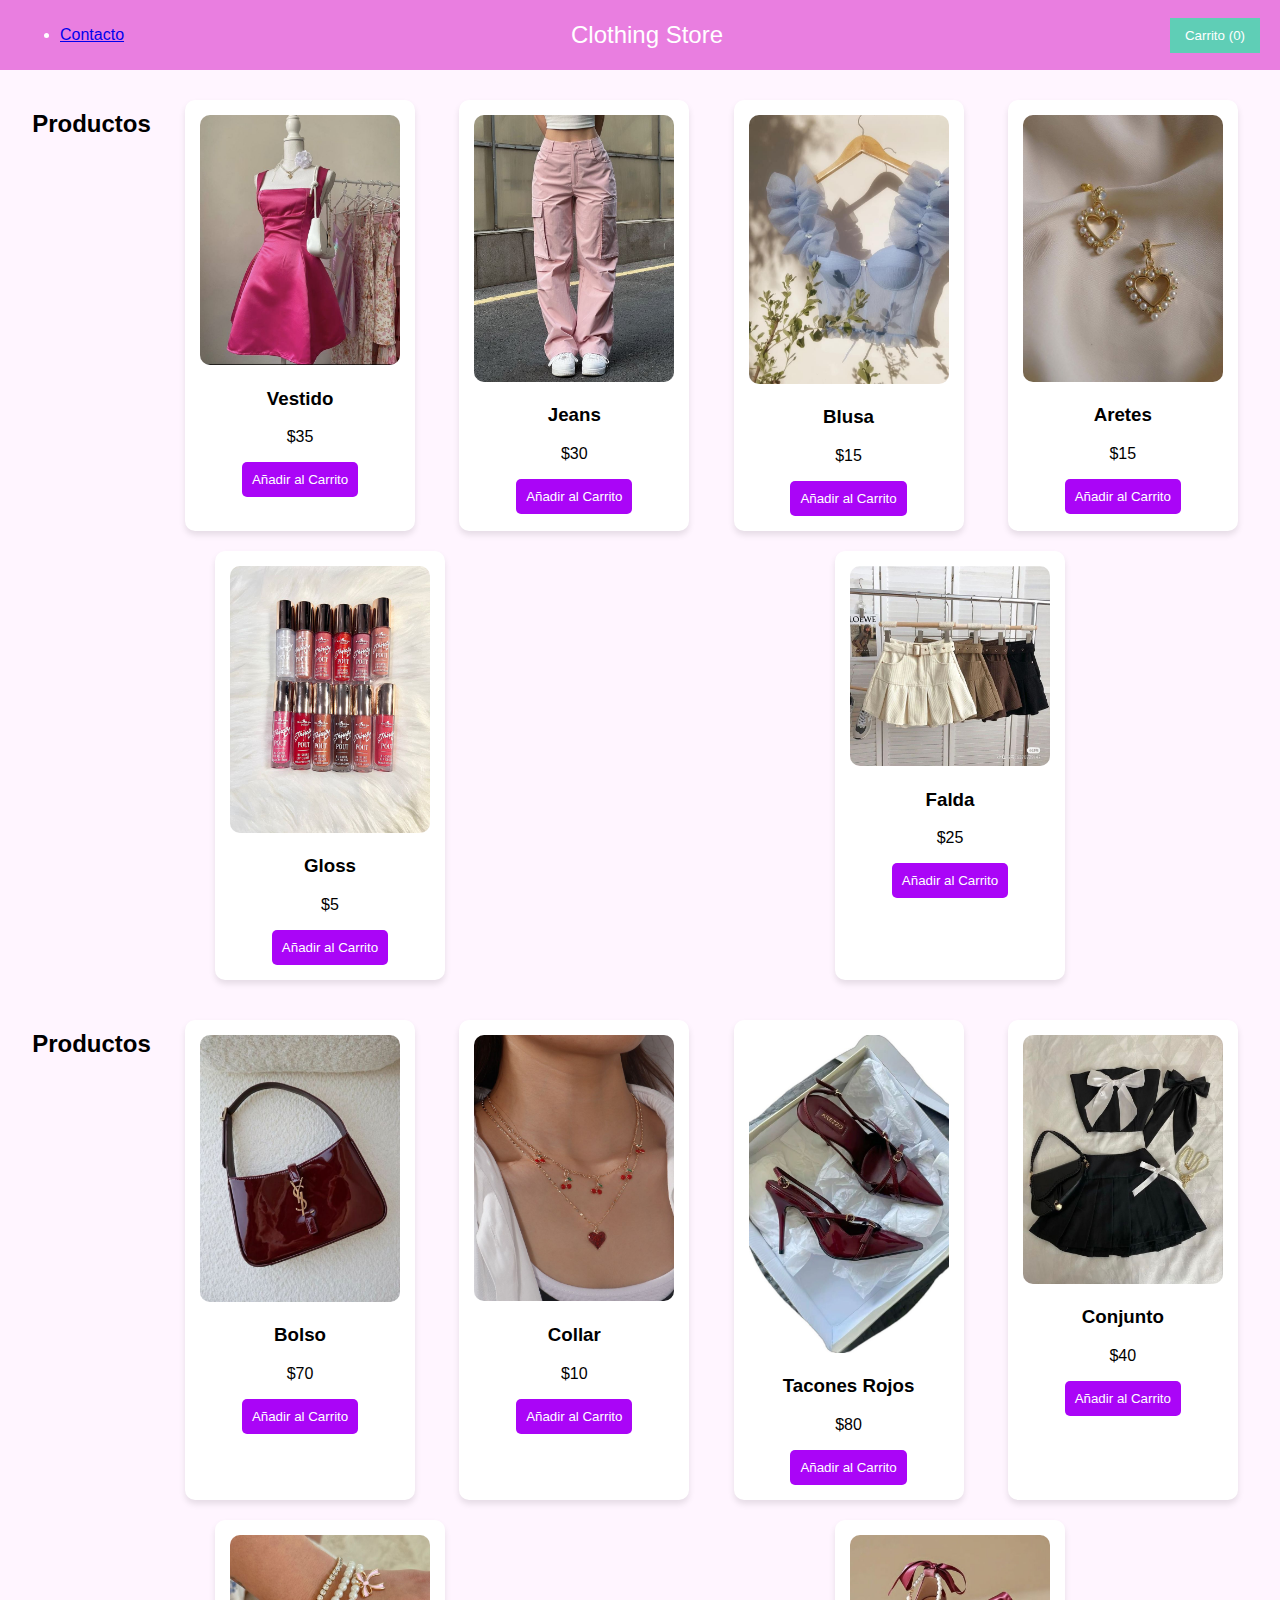
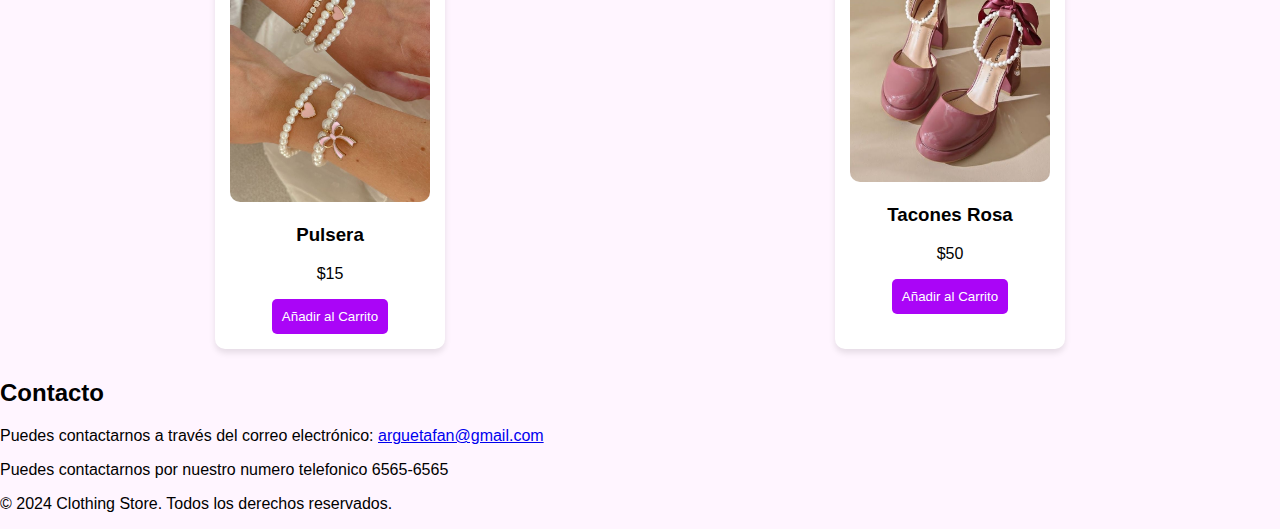
<file: MyPage/index.html>
<!DOCTYPE html>
<html lang="en">
<head>
    <meta charset="UTF-8">
    <meta name="viewport" content="width=device-width, initial-scale=1.0">
    <link rel="stylesheet" href="style.css">
    <title>My page</title>
</head>
<body>
    <header>
        <nav>
            <ul>
                <li><a href="#contact">Contacto</a></li>
            </ul>
        </nav>
        <div class="logo">Clothing Store</div>
        <div class="cart">
            <button onclick="toggleCart()">Carrito (<span id="cart-count">0</span>)</button>
        </div> 
    </header>
    <!-- Productos -->
    <main>
        <section class="products">
            <h2>Productos</h2>
            <div class="product" data-id="1">
                <img src="img/dress.jpg" alt="Vestido Elegante">
                <h3>Vestido</h3>
                <p>$35</p>
                <button class="add-to-cart" onclick="addToCart(1, 'Vestido Elegante', 50)">Añadir al Carrito</button>
            </div>
            <div class="product" data-id="2">
                <img src="img/jean.jpg" alt="Jeans Modernos">
                <h3>Jeans</h3>
                <p>$30</p>
                <button class="add-to-cart" onclick="addToCart(2, 'Jeans Modernos', 40)">Añadir al Carrito</button>
            </div>
            <div class="product" data-id="3">
                <img src="img/camisa.jpg" alt="Camisa Casual">
                <h3>Blusa</h3>
                <p>$15</p>
                <button class="add-to-cart" onclick="addToCart(3, 'Camisa Casual', 30)">Añadir al Carrito</button>
            </div>
            <div class="product" data-id="4">
                <img src="img/acce.jpg" alt="Accesorio">
                <h3>Aretes</h3>
                <p>$15</p>
                <button class="add-to-cart" onclick="addToCart(4, 'Accesorio', 15)">Añadir al Carrito</button>
            </div>
            <div class="product" data-id="5">
                <img src="img/glosses.jpg" alt="Maquillaje">
                <h3>Gloss</h3>
                <p>$5</p>
                <button class="add-to-cart" onclick="addToCart(5, 'Maquillaje', 20)">Añadir al Carrito</button>
            </div>
            <div class="product" data-id="6">
                <img src="img/falda.jpg" alt="Maquillaje">
                <h3>Falda</h3>
                <p>$25</p>
                <button class="add-to-cart" onclick="addToCart(5, 'Maquillaje', 20)">Añadir al Carrito</button>
            </div>
        </section>
        <section class="products">
            <h2>Productos</h2>
            <div class="product" data-id="7">
                <img src="img/bolso.jpg" alt="Maquillaje">
                <h3>Bolso</h3>
                <p>$70</p>
                <button class="add-to-cart" onclick="addToCart(5, 'Maquillaje', 20)">Añadir al Carrito</button>
            </div>
            <div class="product" data-id="8">
                <img src="img/collar.jpg" alt="Maquillaje">
                <h3>Collar</h3>
                <p>$10</p>
                <button class="add-to-cart" onclick="addToCart(5, 'Maquillaje', 20)">Añadir al Carrito</button>
            </div>
            <div class="product" data-id="9">
                <img src="img/tacos.jpg" alt="Maquillaje">
                <h3>Tacones Rojos</h3>
                <p>$80</p>
                <button class="add-to-cart" onclick="addToCart(5, 'Maquillaje', 20)">Añadir al Carrito</button>
            </div>
            <div class="product" data-id="10">
                <img src="img/conjunto.jpg" alt="Maquillaje">
                <h3>Conjunto</h3>
                <p>$40</p>
                <button class="add-to-cart" onclick="addToCart(5, 'Maquillaje', 20)">Añadir al Carrito</button>
            </div>
            <div class="product" data-id="11">
                <img src="img/pulsera.jpg" alt="Maquillaje">
                <h3>Pulsera</h3>
                <p>$15</p>
                <button class="add-to-cart" onclick="addToCart(5, 'Maquillaje', 20)">Añadir al Carrito</button>
            </div>
            <div class="product" data-id="12">
                <img src="img/tacos2.jpg" alt="Maquillaje">
                <h3>Tacones Rosa</h3>
                <p>$50</p>
                <button class="add-to-cart" onclick="addToCart(5, 'Maquillaje', 20)">Añadir al Carrito</button>
            </div>
        </section>
    </main>

    <!-- Carrito -->
    <div id="cart-modal" class="cart-modal">
        <div class="cart-modal-content">
            <h3>Carrito de Compras</h3>
            <ul id="cart-items">
                <!-- Aquí se llenarán los productos del carrito -->
            </ul>
            <p id="total-price">Total: $0</p>
            <button onclick="toggleCart()">Cerrar</button>
            <button onclick="proceedToCheckout()">Finalizar Compra</button>
        </div>
    </div>

    <!-- Formulario de Pago -->
    <div id="checkout-modal" class="checkout-modal">
        <div class="checkout-modal-content">
            <h3>Formulario de Pago</h3>
            <form id="checkout-form">
                <label for="name">Nombre Completo</label>
                <input type="text" id="name" name="name" required>
                
                <label for="address">Dirección</label>
                <input type="text" id="address" name="address" required>
                
                <label for="card-number">Número de Tarjeta</label>
                <input type="text" id="card-number" name="card-number" required>
                
                <label for="expiry">Fecha de Expiración</label>
                <input type="month" id="expiry" name="expiry" required>
                
                <label for="cvv">CVV</label>
                <input type="text" id="cvv" name="cvv" required>

                <button type="submit">Pagar</button>
            </form>
            <button onclick="closeCheckout()">Cerrar</button>
        </div>
    </div>
    <section id="contact">
        <h2>Contacto</h2>
        <p>Puedes contactarnos a través del correo electrónico: <a href="mailto:arguetafan@gmail.com">arguetafan@gmail.com</a></p>
        <p>Puedes contactarnos por nuestro numero telefonico 6565-6565</p>
    </section>
    <footer>
        <p>&copy; 2024 Clothing Store. Todos los derechos reservados.</p>
    </footer>
    <script src="script.js"></script>
</body>
</html>
</file>
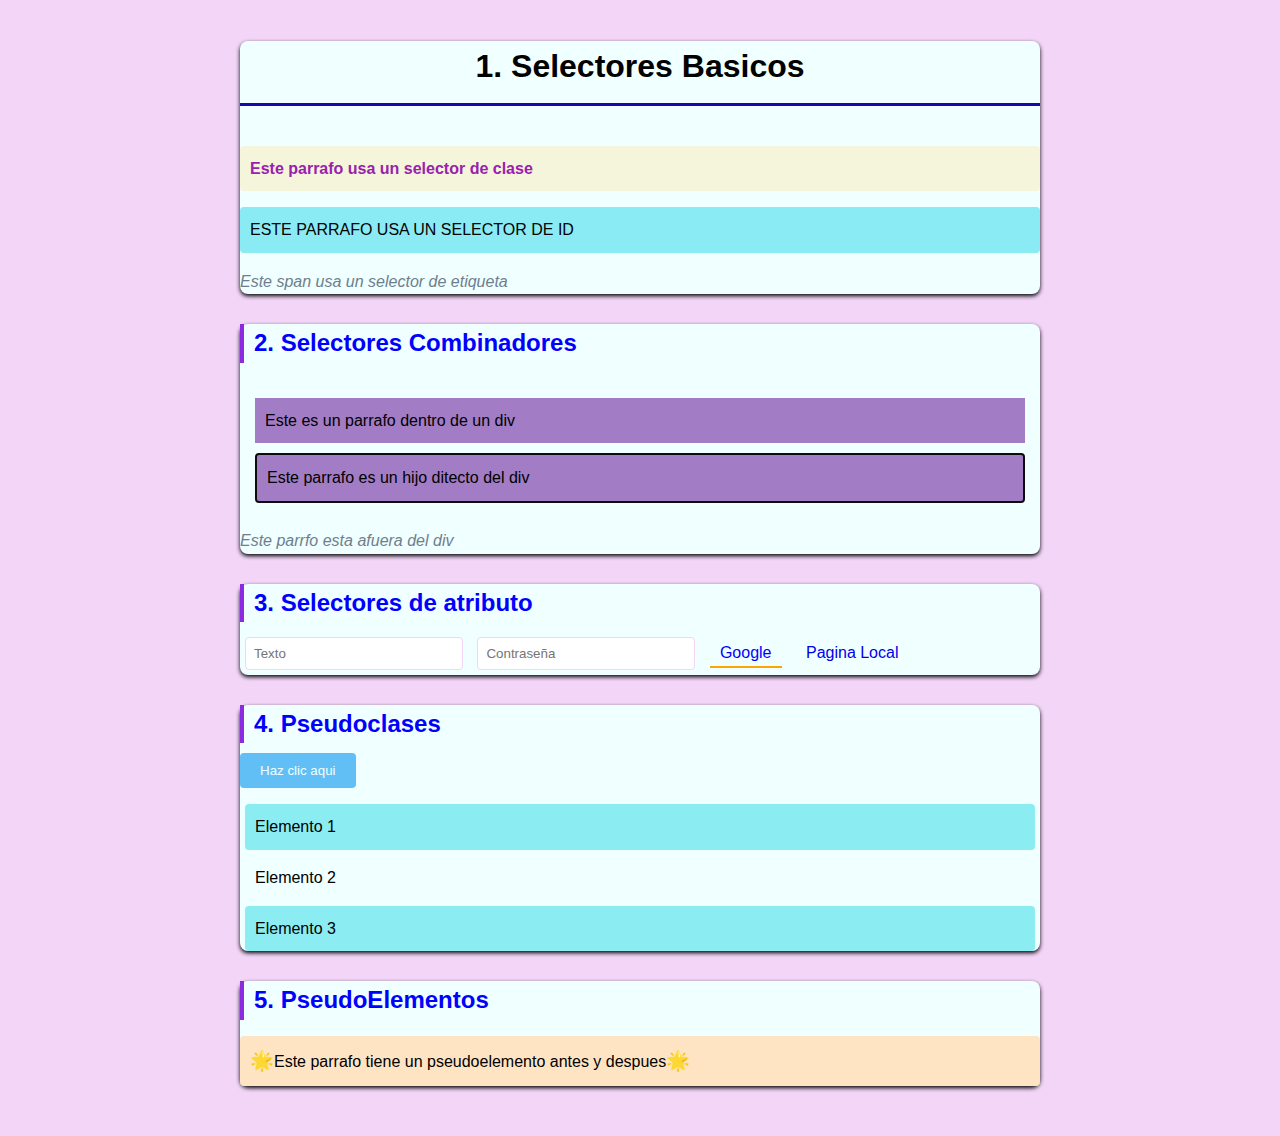
<file: Practica1CW/index.html>
<!DOCTYPE html>
<html lang="en">
<head>
    <meta charset="UTF-8">
    <meta name="viewport" content="width=device-width, initial-scale=1.0">
    <link rel="stylesheet" href="style.css">
    <title>Practica 1</title>
</head>
<body>
<section>
   <h1>1. Selectores Basicos</h1>
   <!--Selectores Basicos-->
   <p class="destacado">Este parrafo usa un selector de clase</p>
   <p id="Importante">Este parrafo usa un selector de ID</p>
   <span>Este span usa un selector de etiqueta</span>
</section> 

 <!--Selectores Combinadores-->
 <section>
    <h2>2. Selectores Combinadores</h2>
    <div class="contenedor">
        <div>
            <p>Este es un parrafo dentro de un div</p>
        </div>
        <p>Este parrafo es un hijo ditecto del div</p>
    </div>
    <span>Este parrfo esta afuera del div</span>
 </section>

 <!--Selectores de atributo-->
 <section>
    <h2>3. Selectores de atributo</h2>
    <input type="text" placeholder="Texto">
    <input type="text" placeholder="Contraseña">
    <a href="https://google.com" target="_blank">Google</a>
    <a href="/">Pagina Local</a>
 </section>

 <!--Selectores de pseudoclases-->
 <section>
    <h2>4. Pseudoclases</h2>
    <button>Haz clic aqui</button>
    <ul>
        <li>Elemento 1</li>
        <li>Elemento 2</li>
        <li>Elemento 3</li>
    </ul>
 </section>

  <!--PseudoElementos-->
  <section>
    <h2>5. PseudoElementos</h2>
    <p class="parrafo">Este parrafo tiene un pseudoelemento antes y despues</p>
  </section>
</body>
</html>
</file>
<file: MyPage/style.css>
/* Estilos generales */
body {
    font-family: Arial, sans-serif;
    margin: 0;
    padding: 0;
    background-color: #ffddff49;
}

header {
    background-color: #e97ee0;
    color: white;
    padding: 10px 20px;
    display: flex;
    justify-content: space-between;
    align-items: center;
}

header .logo {
    font-size: 24px;
}

header .cart button {
    background-color: #5fceb6;
    border: none;
    padding: 10px 15px;
    color: white;
    cursor: pointer;
}

/* Estilo de los productos */
.products {
    display: flex;
    justify-content: space-around;
    flex-wrap: wrap;
    margin: 20px;
}

.product {
    background-color: white;
    border-radius: 10px;
    box-shadow: 0 4px 6px rgba(0, 0, 0, 0.1);
    width: 200px;
    margin: 10px;
    text-align: center;
    padding: 15px;
}

.product img {
    width: 100%;
    border-radius: 10px;
}

.product button {
    background-color: #5f3fd4;
    color: white;
    border: none;
    padding: 10px;
    cursor: pointer;
}

/* Modal del carrito */
.cart-modal, .checkout-modal {
    position: fixed;
    top: 0;
    left: 0;
    width: 100%;
    height: 100%;
    background-color: rgba(0, 0, 0, 0.5);
    display: none;
    justify-content: center;
    align-items: center;
}

.cart-modal-content, .checkout-modal-content {
    background-color: white;
    padding: 30px;
    border-radius: 10px;
    width: 400px;
    box-shadow: 0 4px 6px rgba(0, 0, 0, 0.1);
}

#cart-items {
    list-style-type: none;
    padding: 0;
}

#cart-items li {
    padding: 5px 0;
}

#checkout-form {
    display: flex;
    flex-direction: column;
}

#checkout-form input {
    padding: 10px;
    margin: 5px 0;
    border-radius: 5px;
    border: 1px solid #ccc;
}

/* Estilo básico para los botones */
.product button.add-to-cart {
    background-color: #aa05f7; /* Color inicial */
    color: white;
    border: none;
    padding: 10px;
    cursor: pointer;
    border-radius: 5px;
    transition: background-color 0.3s ease, transform 0.2s ease; /* Transición suave */
}

/* Efecto cuando el puntero pasa sobre el botón */
.product button.add-to-cart:hover {
    background-color: #ff13d8; /* Cambia el color de fondo cuando el puntero pasa sobre el botón */
    transform: scale(1.05); /* Agranda ligeramente el botón para un efecto de enfoque */
}
</file>
<file: Practica1CW/style.css>
/*estilo general*/
body{
    font-family: 'Segoe UI', Tahoma, Geneva, Verdana, sans-serif;
    max-width: 800px;
    margin: 0 auto;
    padding: 20px;
    line-height: 1.6;
    background-color: rgb(243, 213, 248);
}

/*Selectores basicos*/
h1{
    color: black;
    margin-bottom: 40px;
    text-align: center;
    border-bottom: 3px solid rgb(18, 10, 171);
    padding-bottom: 10px;
}

h2{
    color: blue;
    margin-top: 30px;
    margin-bottom: 10px;
    padding-left: 10px;
    border-left: 4px solid blueviolet;
}

section{
    background-color: azure;
    pad: 20px;
    margin-bottom: 30px;
    border-radius: 8px;
    box-shadow: 0 2px 4px rgb(0, 0, 0);
}

span{
    font-style: italic;
    color: rgb(110, 126, 141);
}

/*Selctor de clase*/
.destacado{
    color: rgb(153, 33, 174);
    font-weight: bold;
    padding: 10px;
    background-color: beige;
    border-radius: 4px;
}

#Importante{
    color: rgb(2, 3, 3);
    text-transform: uppercase;
    padding: 10px;
    background-color: rgb(139, 235, 245);
    border-radius: 4px;
}

/*selctores combinados*/
.contenedor{
    border: 1px darkblue darkgrey;
    padding: 15px;
    border-radius: 4px;
}

.contenedor p{
    background-color: rgb(162, 124, 197);
    padding: 10px;
    margin: 10px 0;
}

.contenedor > p{
    border: 2px solid rgb(12, 12, 12);
    border-radius: 4px;

}
/*Selectores de atributo*/
input{
    padding: 8px;
    margin: 5px;
    border: 1px solid rgb(243, 213, 248);
    border-radius: 4px;
    width: 200px;
}

input[type="password"]{
    background-color: rgb(35, 130, 213);
    border-color: rgb(165, 42, 155);
}

a{
    text-decoration: none;
    padding: 5px 10px;
    margin: 0 5px;
}

a[target="_blank"]{
    color: blue;
    border-bottom:  2px solid orange;
}

/*Pseudoclases*/

button{
    padding: 10px 20px;
    border: none;
    border-radius: 4px;
    background-color: rgb(98, 191, 245);
    color: azure;
    cursor: pointer;
    transition: all 0.3s ease;
}

button:hover{
    background-color: rgb(237, 100, 200);
    transform: translateY(-2px);
    box-shadow: 0 2px 4px rgb(0, 0, 0);
}

ul{
    list-style: none;
    padding: 0;
}

li{
    padding: 10px;
    margin: 5px;
    border-radius: 4px;
}

li:nth-child(odd){
    background-color: rgb(139, 237, 242);
}

/*PseudoElementos*/
.parrafo{
    position: relative;
    padding: 10px;
    background-color: bisque;
    border-radius: 4px;
}

.parrafo::before{
    content: "\1F31F";
    color: bisque;
    font-size: 1.2em;
}

.parrafo::after{
    content: "\1F31F";
    color: bisque;
    font-size: 1.2em;
}
</file>
